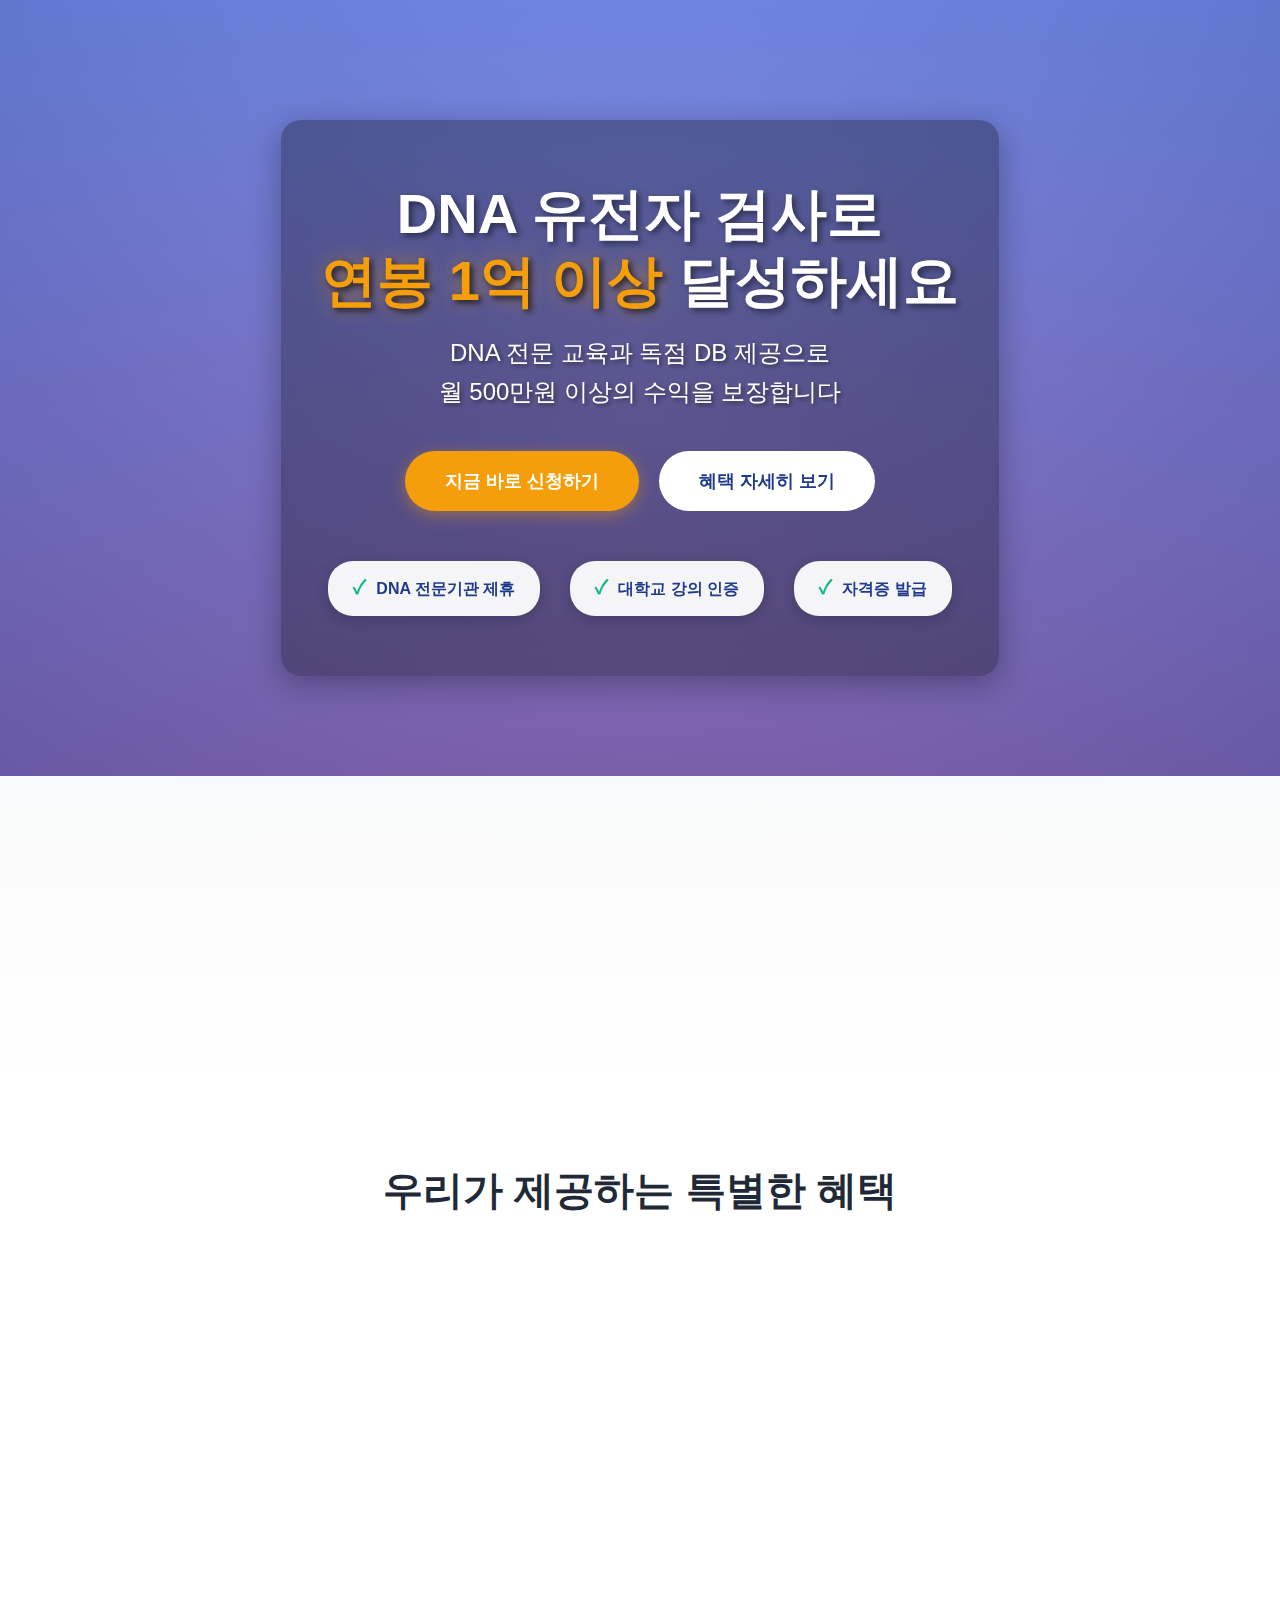
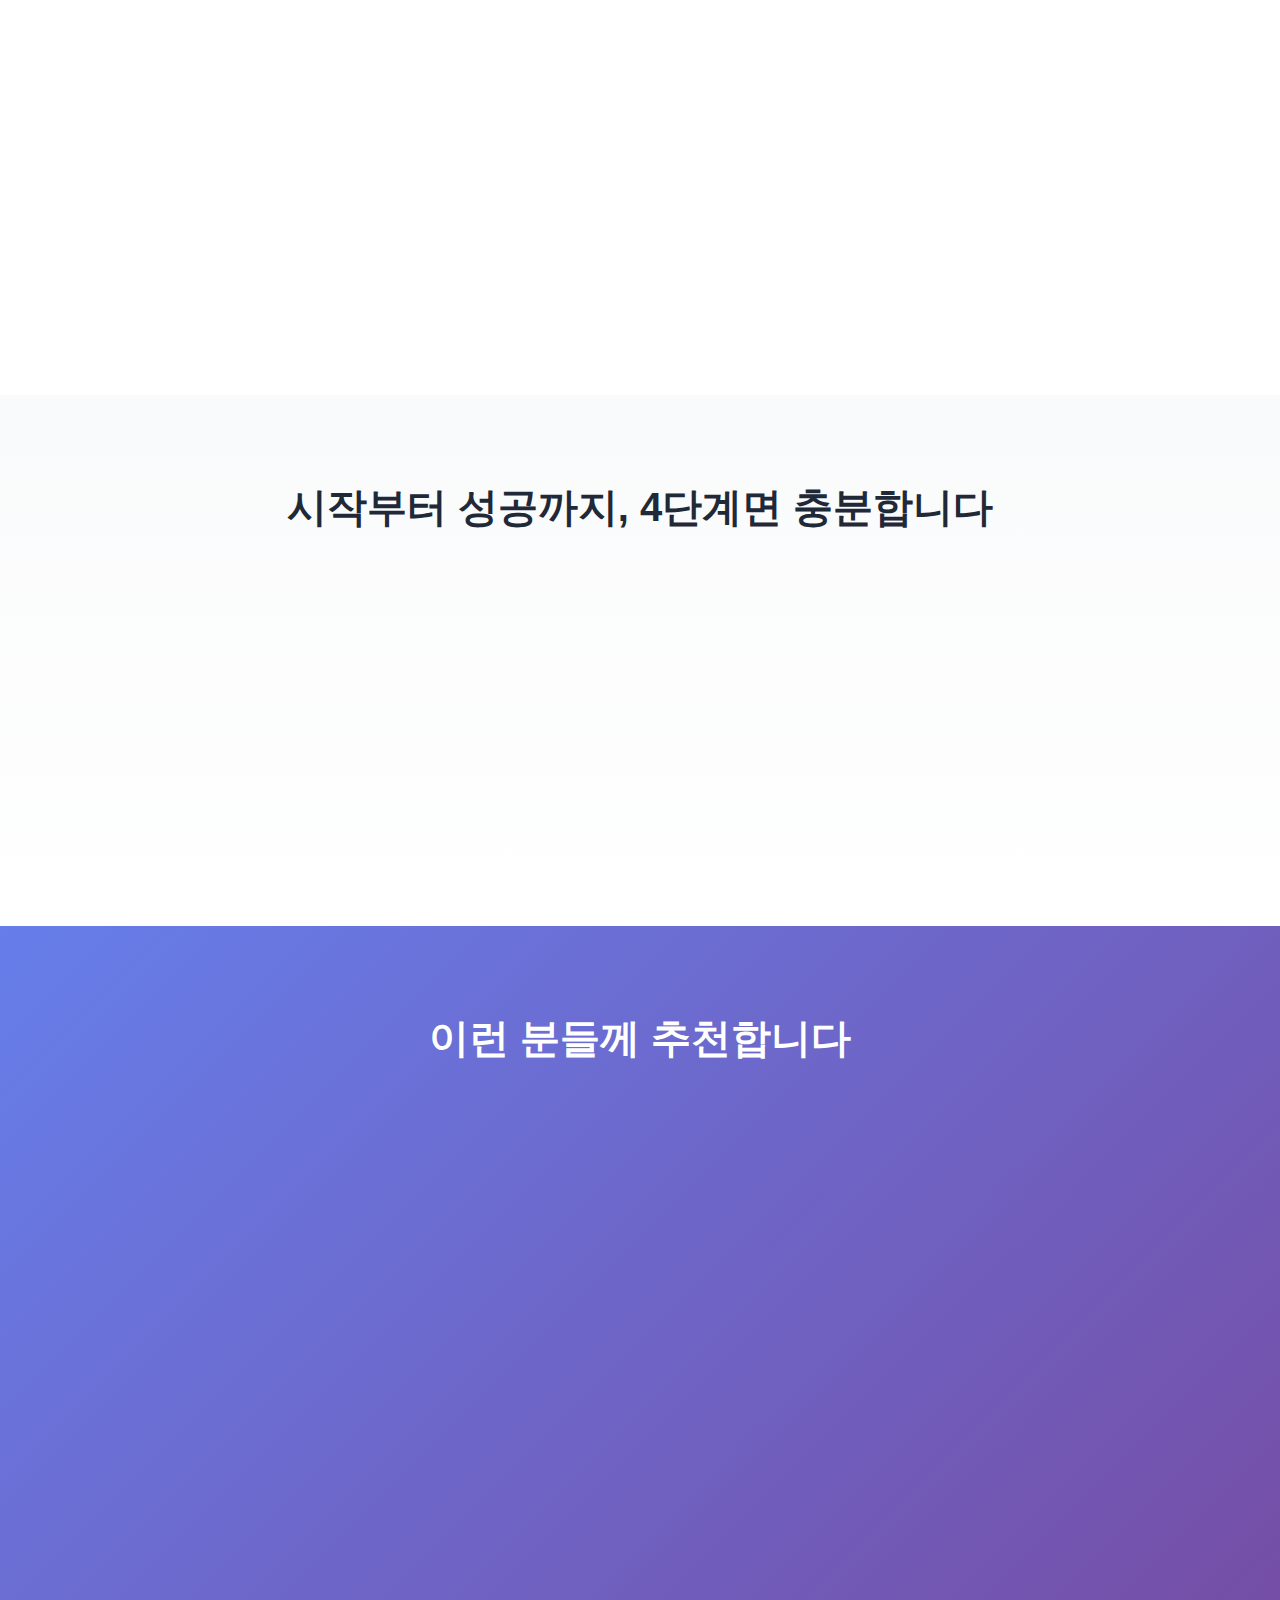
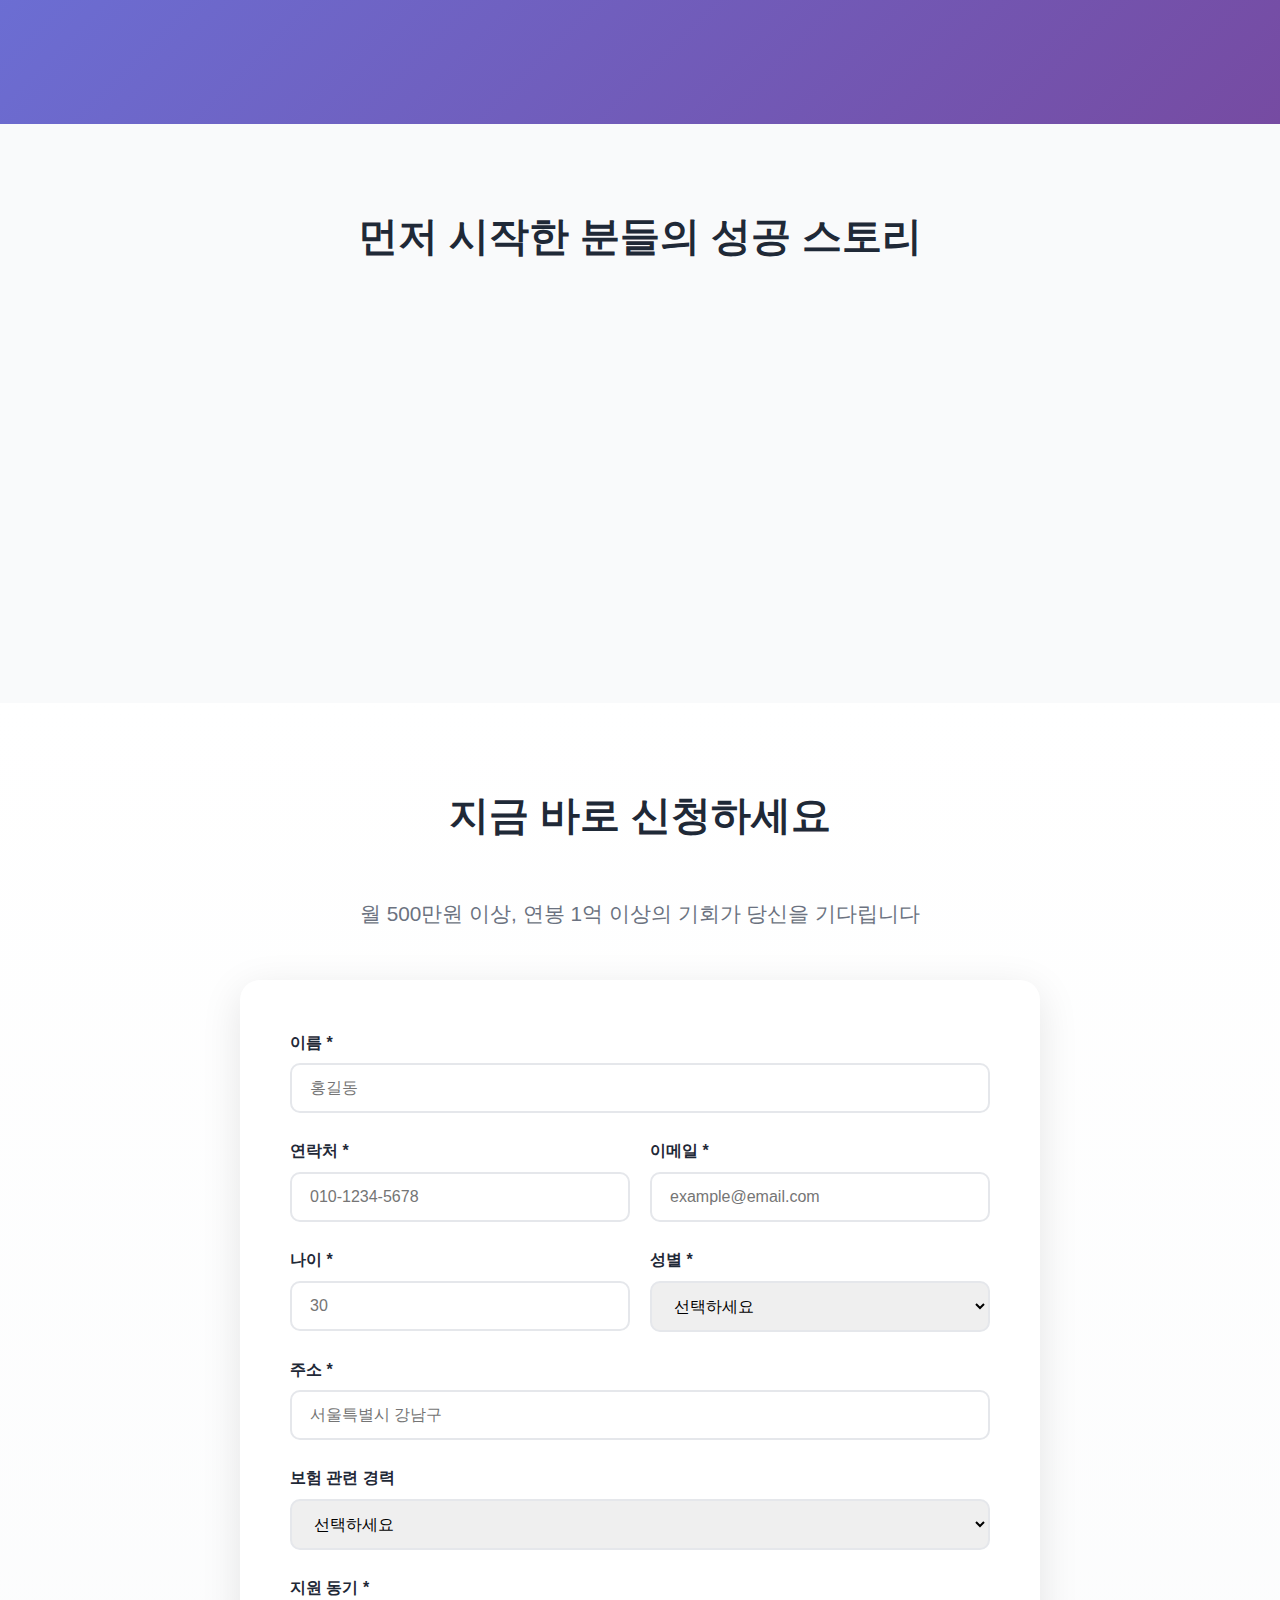
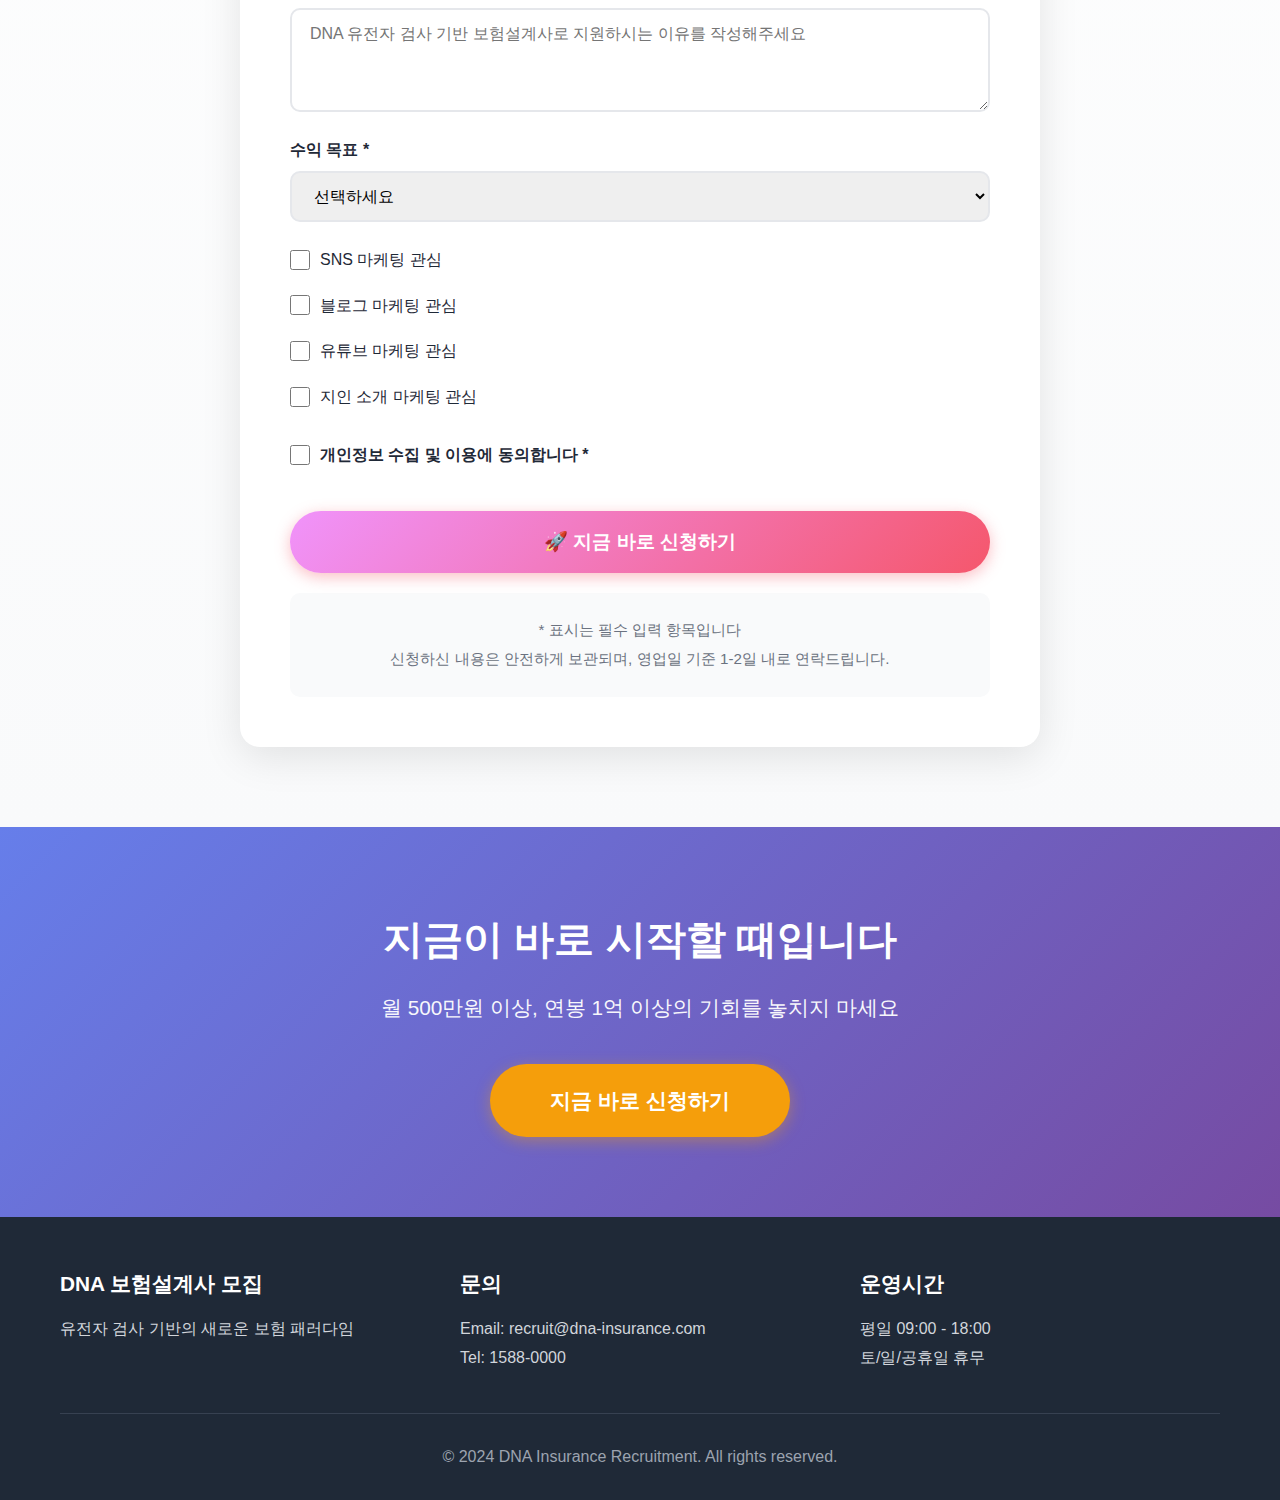
<file: index.html>
<!DOCTYPE html>
<html lang="ko">
<head>
    <meta charset="UTF-8">
    <meta name="viewport" content="width=device-width, initial-scale=1.0">
    <title>DNA 유전자 검사 기반 보험설계사 모집 - 월 500만원 이상 수익 가능</title>
    <link rel="stylesheet" href="styles.css">
</head>
<body>
    <!-- Hero Section -->
    <section class="hero">
        <div class="container">
            <div class="hero-content">
                <h1 class="hero-title">
                    DNA 유전자 검사로<br>
                    <span class="highlight">연봉 1억 이상</span> 달성하세요
                </h1>
                <p class="hero-subtitle">
                    DNA 전문 교육과 독점 DB 제공으로<br>
                    월 500만원 이상의 수익을 보장합니다
                </p>
                <div class="cta-buttons">
                    <a href="#apply" class="btn btn-primary">지금 바로 신청하기</a>
                    <a href="#benefits" class="btn btn-secondary">혜택 자세히 보기</a>
                </div>
                <div class="trust-badges">
                    <div class="badge">
                        <span class="badge-icon">✓</span>
                        <span>DNA 전문기관 제휴</span>
                    </div>
                    <div class="badge">
                        <span class="badge-icon">✓</span>
                        <span>대학교 강의 인증</span>
                    </div>
                    <div class="badge">
                        <span class="badge-icon">✓</span>
                        <span>자격증 발급</span>
                    </div>
                </div>
            </div>
        </div>
    </section>

    <!-- Income Highlight Section -->
    <section class="income-section">
        <div class="container">
            <div class="income-cards">
                <div class="income-card">
                    <div class="income-number">월 500만원+</div>
                    <div class="income-text">평균 월 수익</div>
                </div>
                <div class="income-card highlight-card">
                    <div class="income-number">연봉 1억+</div>
                    <div class="income-text">달성 가능 목표</div>
                </div>
                <div class="income-card">
                    <div class="income-number">100% 무료</div>
                    <div class="income-text">교육 및 마케팅 지원</div>
                </div>
            </div>
        </div>
    </section>

    <!-- Benefits Section -->
    <section id="benefits" class="benefits-section">
        <div class="container">
            <h2 class="section-title">우리가 제공하는 특별한 혜택</h2>
            <div class="benefits-grid">
                <div class="benefit-card">
                    <div class="benefit-icon">🧬</div>
                    <h3>DNA 유전자 검사 DB 제공</h3>
                    <p>독점적인 DNA 유전자 검사 데이터베이스를 통해 고객에게 맞춤형 보험 상품을 제안할 수 있습니다.</p>
                </div>
                <div class="benefit-card">
                    <div class="benefit-icon">🎓</div>
                    <h3>전문 교육 및 자격증</h3>
                    <p>DNA 전문 기관과 대학교 강의를 통한 체계적인 교육으로 전문 자격증을 발급받습니다.</p>
                </div>
                <div class="benefit-card">
                    <div class="benefit-icon">📱</div>
                    <h3>온라인 마케팅 교육</h3>
                    <p>SNS, 블로그, 광고 등 최신 온라인 마케팅 기법을 100% 무료로 교육받습니다.</p>
                </div>
                <div class="benefit-card">
                    <div class="benefit-icon">💼</div>
                    <h3>운영 시스템 지원</h3>
                    <p>고객 관리, 계약 관리, 수익 분석 등 모든 운영 시스템을 무료로 제공합니다.</p>
                </div>
                <div class="benefit-card">
                    <div class="benefit-icon">📈</div>
                    <h3>지속적인 수익 모델</h3>
                    <p>한 번의 계약으로 지속적인 수수료 수익이 발생하는 안정적인 비즈니스 모델입니다.</p>
                </div>
                <div class="benefit-card">
                    <div class="benefit-icon">🤝</div>
                    <h3>1:1 멘토링 지원</h3>
                    <p>경험 많은 선배 설계사의 1:1 멘토링으로 빠른 성공을 보장합니다.</p>
                </div>
            </div>
        </div>
    </section>

    <!-- Process Section -->
    <section class="process-section">
        <div class="container">
            <h2 class="section-title">시작부터 성공까지, 4단계면 충분합니다</h2>
            <div class="process-timeline">
                <div class="process-step">
                    <div class="step-number">1</div>
                    <h3>지원서 제출</h3>
                    <p>간단한 정보 입력으로 지원 완료</p>
                </div>
                <div class="process-step">
                    <div class="step-number">2</div>
                    <h3>교육 프로그램</h3>
                    <p>DNA 전문 교육 및 자격증 취득</p>
                </div>
                <div class="process-step">
                    <div class="step-number">3</div>
                    <h3>마케팅 실전</h3>
                    <p>온라인 마케팅 실전 교육</p>
                </div>
                <div class="process-step">
                    <div class="step-number">4</div>
                    <h3>수익 창출</h3>
                    <p>월 500만원 이상 수익 달성</p>
                </div>
            </div>
        </div>
    </section>

    <!-- Target Section -->
    <section class="target-section">
        <div class="container">
            <h2 class="section-title">이런 분들께 추천합니다</h2>
            <div class="target-grid">
                <div class="target-card">
                    <div class="target-icon">💰</div>
                    <h3>월 500만원 이상<br>벌고 싶은 분</h3>
                </div>
                <div class="target-card">
                    <div class="target-icon">🎯</div>
                    <h3>연봉 1억 이상<br>달성하고 싶은 분</h3>
                </div>
                <div class="target-card">
                    <div class="target-icon">🚀</div>
                    <h3>새로운 커리어를<br>시작하고 싶은 분</h3>
                </div>
                <div class="target-card">
                    <div class="target-icon">⏰</div>
                    <h3>시간과 장소에<br>구애받지 않는 분</h3>
                </div>
                <div class="target-card">
                    <div class="target-icon">🔍</div>
                    <h3>더이상 만날 고객이<br>없는 분</h3>
                </div>
                <div class="target-card">
                    <div class="target-icon">🚫</div>
                    <h3>가족 지인에게<br>영업하고 싶지 않은 분</h3>
                </div>
            </div>
        </div>
    </section>

    <!-- Testimonials Section -->
    <section class="testimonials-section">
        <div class="container">
            <h2 class="section-title">먼저 시작한 분들의 성공 스토리</h2>
            <div class="testimonials-grid">
                <div class="testimonial-card">
                    <div class="stars">★★★★★</div>
                    <p class="testimonial-text">"3개월 만에 월 600만원 수익 달성! DNA 유전자 검사 DB 덕분에 고객 신뢰도가 엄청 높아졌어요."</p>
                    <div class="testimonial-author">
                        <strong>김○○</strong> · 서울 강남구 · 6개월차
                    </div>
                </div>
                <div class="testimonial-card">
                    <div class="stars">★★★★★</div>
                    <p class="testimonial-text">"처음엔 불안했지만 체계적인 교육과 마케팅 지원으로 첫 달부터 400만원 벌었습니다. 연봉 1억 목표가 현실이 되고 있어요!"</p>
                    <div class="testimonial-author">
                        <strong>이○○</strong> · 경기 분당구 · 1년차
                    </div>
                </div>
                <div class="testimonial-card">
                    <div class="stars">★★★★★</div>
                    <p class="testimonial-text">"온라인 마케팅 교육이 정말 실전적이에요. SNS로만 월 500만원 넘게 벌고 있습니다."</p>
                    <div class="testimonial-author">
                        <strong>박○○</strong> · 부산 해운대구 · 8개월차
                    </div>
                </div>
            </div>
        </div>
    </section>

    <!-- Application Form Section -->
    <section id="apply" class="application-section">
        <div class="container">
            <div class="application-header">
                <h2 class="section-title">지금 바로 신청하세요</h2>
                <p class="application-subtitle">월 500만원 이상, 연봉 1억 이상의 기회가 당신을 기다립니다</p>
            </div>
            
            <div class="form-container">
                <form id="applicationForm" class="application-form">
                    <div class="form-group">
                        <label for="name">이름 *</label>
                        <input type="text" id="name" name="name" required placeholder="홍길동">
                    </div>

                    <div class="form-row">
                        <div class="form-group">
                            <label for="phone">연락처 *</label>
                            <input type="tel" id="phone" name="phone" required placeholder="010-1234-5678">
                        </div>
                        <div class="form-group">
                            <label for="email">이메일 *</label>
                            <input type="email" id="email" name="email" required placeholder="example@email.com">
                        </div>
                    </div>

                    <div class="form-row">
                        <div class="form-group">
                            <label for="age">나이 *</label>
                            <input type="number" id="age" name="age" required placeholder="30">
                        </div>
                        <div class="form-group">
                            <label for="gender">성별 *</label>
                            <select id="gender" name="gender" required>
                                <option value="">선택하세요</option>
                                <option value="남성">남성</option>
                                <option value="여성">여성</option>
                            </select>
                        </div>
                    </div>

                    <div class="form-group">
                        <label for="address">주소 *</label>
                        <input type="text" id="address" name="address" required placeholder="서울특별시 강남구">
                    </div>

                    <div class="form-group">
                        <label for="experience">보험 관련 경력</label>
                        <select id="experience" name="experience">
                            <option value="">선택하세요</option>
                            <option value="없음">없음</option>
                            <option value="1년 미만">1년 미만</option>
                            <option value="1-3년">1-3년</option>
                            <option value="3-5년">3-5년</option>
                            <option value="5년 이상">5년 이상</option>
                        </select>
                    </div>

                    <div class="form-group">
                        <label for="motivation">지원 동기 *</label>
                        <textarea id="motivation" name="motivation" required rows="4" placeholder="DNA 유전자 검사 기반 보험설계사로 지원하시는 이유를 작성해주세요"></textarea>
                    </div>

                    <div class="form-group">
                        <label for="income_goal">수익 목표 *</label>
                        <select id="income_goal" name="income_goal" required>
                            <option value="">선택하세요</option>
                            <option value="월 300-500만원">월 300-500만원</option>
                            <option value="월 500-700만원">월 500-700만원</option>
                            <option value="월 700-1000만원">월 700-1000만원</option>
                            <option value="월 1000만원 이상">월 1000만원 이상</option>
                        </select>
                    </div>

                    <div class="form-group checkbox-group">
                        <label>
                            <input type="checkbox" name="marketing_channel" value="SNS"> SNS 마케팅 관심
                        </label>
                        <label>
                            <input type="checkbox" name="marketing_channel" value="블로그"> 블로그 마케팅 관심
                        </label>
                        <label>
                            <input type="checkbox" name="marketing_channel" value="유튜브"> 유튜브 마케팅 관심
                        </label>
                        <label>
                            <input type="checkbox" name="marketing_channel" value="지인소개"> 지인 소개 마케팅 관심
                        </label>
                    </div>

                    <div class="form-group">
                        <label class="checkbox-label">
                            <input type="checkbox" id="privacy" required>
                            <span>개인정보 수집 및 이용에 동의합니다 *</span>
                        </label>
                    </div>

                    <button type="submit" class="btn btn-submit">
                        🚀 지금 바로 신청하기
                    </button>
                </form>

                <div class="form-notice">
                    <p>* 표시는 필수 입력 항목입니다</p>
                    <p>신청하신 내용은 안전하게 보관되며, 영업일 기준 1-2일 내로 연락드립니다.</p>
                </div>
            </div>
        </div>
    </section>

    <!-- Final CTA Section -->
    <section class="final-cta">
        <div class="container">
            <h2>지금이 바로 시작할 때입니다</h2>
            <p>월 500만원 이상, 연봉 1억 이상의 기회를 놓치지 마세요</p>
            <a href="#apply" class="btn btn-large">지금 바로 신청하기</a>
        </div>
    </section>

    <!-- Footer -->
    <footer class="footer">
        <div class="container">
            <div class="footer-content">
                <div class="footer-section">
                    <h4>DNA 보험설계사 모집</h4>
                    <p>유전자 검사 기반의 새로운 보험 패러다임</p>
                </div>
                <div class="footer-section">
                    <h4>문의</h4>
                    <p>Email: recruit@dna-insurance.com</p>
                    <p>Tel: 1588-0000</p>
                </div>
                <div class="footer-section">
                    <h4>운영시간</h4>
                    <p>평일 09:00 - 18:00</p>
                    <p>토/일/공휴일 휴무</p>
                </div>
            </div>
            <div class="footer-bottom">
                <p>&copy; 2024 DNA Insurance Recruitment. All rights reserved.</p>
            </div>
        </div>
    </footer>

    <script src="script.js"></script>
</body>
</html>
</file>
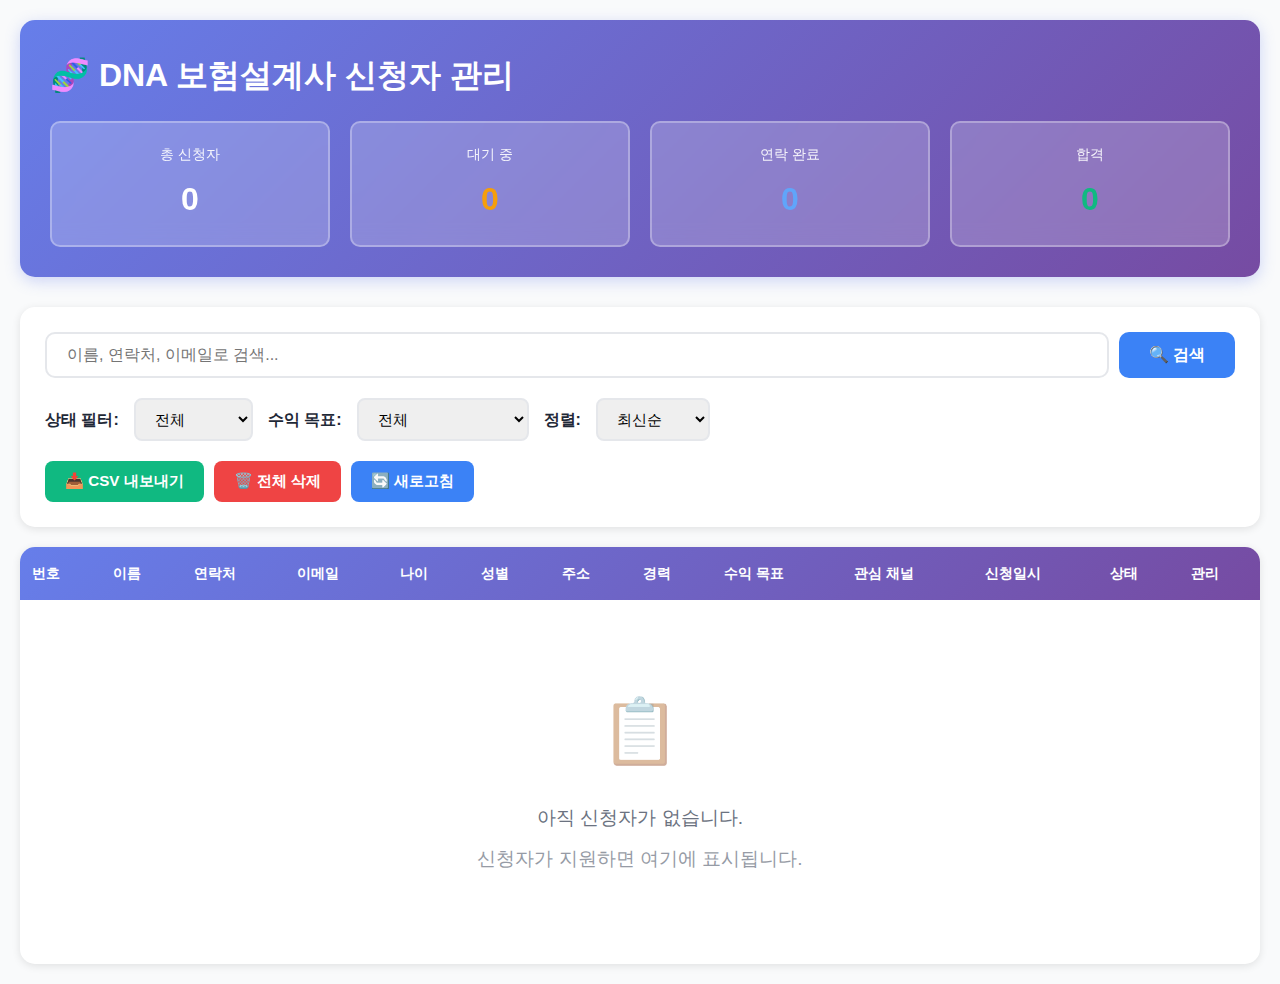
<file: admin.html>
<!DOCTYPE html>
<html lang="ko">
<head>
    <meta charset="UTF-8">
    <meta name="viewport" content="width=device-width, initial-scale=1.0">
    <title>신청자 관리 시스템 - DNA 보험설계사 모집</title>
    <link rel="stylesheet" href="admin-styles.css">
</head>
<body>
    <div class="admin-container">
        <!-- Header -->
        <header class="admin-header">
            <div class="header-content">
                <h1>🧬 DNA 보험설계사 신청자 관리</h1>
                <div class="header-stats">
                    <div class="stat-box">
                        <span class="stat-label">총 신청자</span>
                        <span class="stat-value" id="totalApplicants">0</span>
                    </div>
                    <div class="stat-box">
                        <span class="stat-label">대기 중</span>
                        <span class="stat-value pending" id="pendingCount">0</span>
                    </div>
                    <div class="stat-box">
                        <span class="stat-label">연락 완료</span>
                        <span class="stat-value contacted" id="contactedCount">0</span>
                    </div>
                    <div class="stat-box">
                        <span class="stat-label">합격</span>
                        <span class="stat-value approved" id="approvedCount">0</span>
                    </div>
                </div>
            </div>
        </header>

        <!-- Controls Section -->
        <div class="controls-section">
            <div class="search-bar">
                <input type="text" id="searchInput" placeholder="이름, 연락처, 이메일로 검색..." class="search-input">
                <button class="btn-search" onclick="searchApplications()">🔍 검색</button>
            </div>
            
            <div class="filter-section">
                <label for="statusFilter">상태 필터:</label>
                <select id="statusFilter" onchange="filterApplications()">
                    <option value="all">전체</option>
                    <option value="pending">대기 중</option>
                    <option value="contacted">연락 완료</option>
                    <option value="approved">합격</option>
                    <option value="rejected">불합격</option>
                </select>

                <label for="incomeFilter">수익 목표:</label>
                <select id="incomeFilter" onchange="filterApplications()">
                    <option value="all">전체</option>
                    <option value="월 300-500만원">월 300-500만원</option>
                    <option value="월 500-700만원">월 500-700만원</option>
                    <option value="월 700-1000만원">월 700-1000만원</option>
                    <option value="월 1000만원 이상">월 1000만원 이상</option>
                </select>

                <label for="sortBy">정렬:</label>
                <select id="sortBy" onchange="sortApplications()">
                    <option value="newest">최신순</option>
                    <option value="oldest">오래된순</option>
                    <option value="name">이름순</option>
                </select>
            </div>

            <div class="action-buttons">
                <button class="btn-action btn-export" onclick="exportToCSV()">📥 CSV 내보내기</button>
                <button class="btn-action btn-delete-all" onclick="confirmDeleteAll()">🗑️ 전체 삭제</button>
                <button class="btn-action btn-refresh" onclick="loadApplications()">🔄 새로고침</button>
            </div>
        </div>

        <!-- Applications Table -->
        <div class="table-container">
            <table class="applications-table" id="applicationsTable">
                <thead>
                    <tr>
                        <th>번호</th>
                        <th>이름</th>
                        <th>연락처</th>
                        <th>이메일</th>
                        <th>나이</th>
                        <th>성별</th>
                        <th>주소</th>
                        <th>경력</th>
                        <th>수익 목표</th>
                        <th>관심 채널</th>
                        <th>신청일시</th>
                        <th>상태</th>
                        <th>관리</th>
                    </tr>
                </thead>
                <tbody id="applicationsBody">
                    <!-- Applications will be loaded here -->
                </tbody>
            </table>
            
            <div id="noData" class="no-data" style="display: none;">
                <div class="no-data-icon">📋</div>
                <p>아직 신청자가 없습니다.</p>
                <p class="no-data-sub">신청자가 지원하면 여기에 표시됩니다.</p>
            </div>
        </div>
    </div>

    <!-- Detail Modal -->
    <div id="detailModal" class="modal">
        <div class="modal-content detail-modal">
            <span class="close-modal" onclick="closeDetailModal()">&times;</span>
            <h2>📋 신청자 상세 정보</h2>
            <div id="detailContent"></div>
            <div class="modal-actions">
                <button class="btn-modal btn-close" onclick="closeDetailModal()">닫기</button>
            </div>
        </div>
    </div>

    <!-- Status Update Modal -->
    <div id="statusModal" class="modal">
        <div class="modal-content status-modal">
            <span class="close-modal" onclick="closeStatusModal()">&times;</span>
            <h2>상태 변경</h2>
            <div class="status-form">
                <label for="newStatus">새로운 상태:</label>
                <select id="newStatus" class="status-select">
                    <option value="pending">대기 중</option>
                    <option value="contacted">연락 완료</option>
                    <option value="approved">합격</option>
                    <option value="rejected">불합격</option>
                </select>
                
                <label for="statusNote">메모 (선택사항):</label>
                <textarea id="statusNote" rows="4" placeholder="상태 변경 사유나 메모를 입력하세요..."></textarea>
                
                <div class="modal-buttons">
                    <button class="btn-modal btn-save" onclick="updateStatus()">저장</button>
                    <button class="btn-modal btn-cancel" onclick="closeStatusModal()">취소</button>
                </div>
            </div>
        </div>
    </div>

    <script src="admin-script.js"></script>
</body>
</html>
</file>
<file: admin-styles.css>
/* Admin Panel Styles */
* {
    margin: 0;
    padding: 0;
    box-sizing: border-box;
}

:root {
    --primary-color: #1e3a8a;
    --secondary-color: #3b82f6;
    --accent-color: #f59e0b;
    --success-color: #10b981;
    --danger-color: #ef4444;
    --warning-color: #f59e0b;
    --text-dark: #1f2937;
    --text-light: #6b7280;
    --bg-light: #f9fafb;
    --bg-dark: #111827;
    --white: #ffffff;
    --border-color: #e5e7eb;
}

body {
    font-family: 'Segoe UI', 'Malgun Gothic', -apple-system, BlinkMacSystemFont, sans-serif;
    background-color: var(--bg-light);
    color: var(--text-dark);
    line-height: 1.6;
}

.admin-container {
    max-width: 1600px;
    margin: 0 auto;
    padding: 20px;
}

/* Header */
.admin-header {
    background: linear-gradient(135deg, #667eea 0%, #764ba2 100%);
    color: var(--white);
    padding: 30px;
    border-radius: 15px;
    margin-bottom: 30px;
    box-shadow: 0 4px 15px rgba(102, 126, 234, 0.3);
}

.header-content h1 {
    font-size: 2rem;
    margin-bottom: 20px;
}

.header-stats {
    display: grid;
    grid-template-columns: repeat(auto-fit, minmax(200px, 1fr));
    gap: 20px;
}

.stat-box {
    background: rgba(255, 255, 255, 0.2);
    backdrop-filter: blur(10px);
    padding: 20px;
    border-radius: 10px;
    display: flex;
    flex-direction: column;
    align-items: center;
    border: 2px solid rgba(255, 255, 255, 0.3);
}

.stat-label {
    font-size: 0.9rem;
    opacity: 0.9;
    margin-bottom: 8px;
}

.stat-value {
    font-size: 2rem;
    font-weight: 700;
}

.stat-value.pending {
    color: var(--warning-color);
}

.stat-value.contacted {
    color: #60a5fa;
}

.stat-value.approved {
    color: var(--success-color);
}

/* Controls Section */
.controls-section {
    background: var(--white);
    padding: 25px;
    border-radius: 15px;
    margin-bottom: 20px;
    box-shadow: 0 2px 8px rgba(0, 0, 0, 0.1);
}

.search-bar {
    display: flex;
    gap: 10px;
    margin-bottom: 20px;
}

.search-input {
    flex: 1;
    padding: 12px 20px;
    border: 2px solid var(--border-color);
    border-radius: 10px;
    font-size: 1rem;
    transition: all 0.3s ease;
}

.search-input:focus {
    outline: none;
    border-color: var(--secondary-color);
    box-shadow: 0 0 0 3px rgba(59, 130, 246, 0.1);
}

.btn-search {
    padding: 12px 30px;
    background-color: var(--secondary-color);
    color: var(--white);
    border: none;
    border-radius: 10px;
    font-size: 1rem;
    font-weight: 600;
    cursor: pointer;
    transition: all 0.3s ease;
}

.btn-search:hover {
    background-color: var(--primary-color);
    transform: translateY(-2px);
}

.filter-section {
    display: flex;
    gap: 15px;
    align-items: center;
    margin-bottom: 20px;
    flex-wrap: wrap;
}

.filter-section label {
    font-weight: 600;
    color: var(--text-dark);
}

.filter-section select {
    padding: 10px 15px;
    border: 2px solid var(--border-color);
    border-radius: 8px;
    font-size: 0.95rem;
    cursor: pointer;
    transition: all 0.3s ease;
}

.filter-section select:focus {
    outline: none;
    border-color: var(--secondary-color);
}

.action-buttons {
    display: flex;
    gap: 10px;
    flex-wrap: wrap;
}

.btn-action {
    padding: 10px 20px;
    border: none;
    border-radius: 8px;
    font-size: 0.95rem;
    font-weight: 600;
    cursor: pointer;
    transition: all 0.3s ease;
}

.btn-export {
    background-color: var(--success-color);
    color: var(--white);
}

.btn-export:hover {
    background-color: #059669;
    transform: translateY(-2px);
}

.btn-delete-all {
    background-color: var(--danger-color);
    color: var(--white);
}

.btn-delete-all:hover {
    background-color: #dc2626;
    transform: translateY(-2px);
}

.btn-refresh {
    background-color: var(--secondary-color);
    color: var(--white);
}

.btn-refresh:hover {
    background-color: var(--primary-color);
    transform: translateY(-2px);
}

/* Table */
.table-container {
    background: var(--white);
    border-radius: 15px;
    box-shadow: 0 2px 8px rgba(0, 0, 0, 0.1);
    overflow: hidden;
}

.applications-table {
    width: 100%;
    border-collapse: collapse;
    overflow-x: auto;
}

.applications-table thead {
    background: linear-gradient(135deg, #667eea 0%, #764ba2 100%);
    color: var(--white);
}

.applications-table th {
    padding: 15px 12px;
    text-align: left;
    font-weight: 600;
    font-size: 0.9rem;
    white-space: nowrap;
}

.applications-table tbody tr {
    border-bottom: 1px solid var(--border-color);
    transition: all 0.2s ease;
}

.applications-table tbody tr:hover {
    background-color: var(--bg-light);
}

.applications-table td {
    padding: 15px 12px;
    font-size: 0.9rem;
}

.status-badge {
    display: inline-block;
    padding: 5px 12px;
    border-radius: 20px;
    font-size: 0.85rem;
    font-weight: 600;
    white-space: nowrap;
}

.status-pending {
    background-color: #fef3c7;
    color: #92400e;
}

.status-contacted {
    background-color: #dbeafe;
    color: #1e40af;
}

.status-approved {
    background-color: #d1fae5;
    color: #065f46;
}

.status-rejected {
    background-color: #fee2e2;
    color: #991b1b;
}

/* Action Buttons in Table */
.table-actions {
    display: flex;
    gap: 8px;
    flex-wrap: nowrap;
}

.btn-table {
    padding: 6px 12px;
    border: none;
    border-radius: 6px;
    font-size: 0.85rem;
    font-weight: 600;
    cursor: pointer;
    transition: all 0.2s ease;
    white-space: nowrap;
}

.btn-view {
    background-color: var(--secondary-color);
    color: var(--white);
}

.btn-view:hover {
    background-color: var(--primary-color);
}

.btn-edit {
    background-color: var(--warning-color);
    color: var(--white);
}

.btn-edit:hover {
    background-color: #d97706;
}

.btn-delete {
    background-color: var(--danger-color);
    color: var(--white);
}

.btn-delete:hover {
    background-color: #dc2626;
}

/* No Data State */
.no-data {
    padding: 80px 20px;
    text-align: center;
    color: var(--text-light);
}

.no-data-icon {
    font-size: 4rem;
    margin-bottom: 20px;
    opacity: 0.5;
}

.no-data p {
    font-size: 1.2rem;
    margin-bottom: 10px;
}

.no-data-sub {
    font-size: 1rem;
    opacity: 0.7;
}

/* Modal Styles */
.modal {
    display: none;
    position: fixed;
    z-index: 1000;
    left: 0;
    top: 0;
    width: 100%;
    height: 100%;
    background-color: rgba(0, 0, 0, 0.6);
    animation: fadeIn 0.3s ease;
}

.modal-content {
    background: var(--white);
    margin: 5% auto;
    padding: 40px;
    border-radius: 20px;
    max-width: 700px;
    max-height: 80vh;
    overflow-y: auto;
    position: relative;
    animation: slideIn 0.3s ease;
    box-shadow: 0 10px 40px rgba(0, 0, 0, 0.3);
}

.close-modal {
    position: absolute;
    right: 20px;
    top: 20px;
    font-size: 2rem;
    font-weight: 700;
    color: var(--text-light);
    cursor: pointer;
    transition: all 0.2s ease;
}

.close-modal:hover {
    color: var(--danger-color);
    transform: scale(1.1);
}

.modal-content h2 {
    margin-bottom: 25px;
    color: var(--text-dark);
    font-size: 1.8rem;
}

/* Detail Modal */
.detail-info {
    display: grid;
    grid-template-columns: 140px 1fr;
    gap: 15px;
    margin-bottom: 15px;
}

.detail-label {
    font-weight: 600;
    color: var(--text-dark);
}

.detail-value {
    color: var(--text-light);
}

.detail-divider {
    border: none;
    border-top: 2px solid var(--border-color);
    margin: 20px 0;
}

/* Status Modal */
.status-form {
    display: flex;
    flex-direction: column;
    gap: 20px;
}

.status-form label {
    font-weight: 600;
    color: var(--text-dark);
}

.status-select {
    padding: 12px 15px;
    border: 2px solid var(--border-color);
    border-radius: 10px;
    font-size: 1rem;
    cursor: pointer;
}

.status-form textarea {
    padding: 12px 15px;
    border: 2px solid var(--border-color);
    border-radius: 10px;
    font-size: 1rem;
    resize: vertical;
    font-family: inherit;
}

/* Modal Buttons */
.modal-actions,
.modal-buttons {
    display: flex;
    gap: 10px;
    justify-content: flex-end;
    margin-top: 30px;
}

.btn-modal {
    padding: 12px 30px;
    border: none;
    border-radius: 10px;
    font-size: 1rem;
    font-weight: 600;
    cursor: pointer;
    transition: all 0.3s ease;
}

.btn-save {
    background-color: var(--success-color);
    color: var(--white);
}

.btn-save:hover {
    background-color: #059669;
    transform: translateY(-2px);
}

.btn-cancel,
.btn-close {
    background-color: var(--text-light);
    color: var(--white);
}

.btn-cancel:hover,
.btn-close:hover {
    background-color: var(--text-dark);
    transform: translateY(-2px);
}

/* Animations */
@keyframes fadeIn {
    from { opacity: 0; }
    to { opacity: 1; }
}

@keyframes slideIn {
    from {
        opacity: 0;
        transform: translateY(-50px);
    }
    to {
        opacity: 1;
        transform: translateY(0);
    }
}

/* Responsive Design */
@media (max-width: 1200px) {
    .applications-table {
        display: block;
        overflow-x: auto;
        white-space: nowrap;
    }
}

@media (max-width: 768px) {
    .admin-container {
        padding: 10px;
    }

    .header-content h1 {
        font-size: 1.5rem;
    }

    .header-stats {
        grid-template-columns: 1fr 1fr;
    }

    .controls-section {
        padding: 15px;
    }

    .search-bar {
        flex-direction: column;
    }

    .filter-section {
        flex-direction: column;
        align-items: stretch;
    }

    .filter-section select {
        width: 100%;
    }

    .action-buttons {
        flex-direction: column;
    }

    .btn-action {
        width: 100%;
    }

    .modal-content {
        margin: 10% 10px;
        padding: 20px;
        max-width: 95%;
    }

    .detail-info {
        grid-template-columns: 1fr;
        gap: 5px;
    }

    .detail-label {
        margin-top: 10px;
    }
}

/* Scrollbar Styles */
::-webkit-scrollbar {
    width: 10px;
    height: 10px;
}

::-webkit-scrollbar-track {
    background: var(--bg-light);
}

::-webkit-scrollbar-thumb {
    background: var(--text-light);
    border-radius: 5px;
}

::-webkit-scrollbar-thumb:hover {
    background: var(--text-dark);
}

/* Loading State */
.loading {
    text-align: center;
    padding: 50px;
    color: var(--text-light);
}

.loading::after {
    content: '...';
    animation: dots 1.5s infinite;
}

@keyframes dots {
    0%, 20% { content: '.'; }
    40% { content: '..'; }
    60%, 100% { content: '...'; }
}
</file>
<file: styles.css>
/* Reset and Base Styles */
* {
    margin: 0;
    padding: 0;
    box-sizing: border-box;
}

:root {
    --primary-color: #1e3a8a;
    --secondary-color: #3b82f6;
    --accent-color: #f59e0b;
    --success-color: #10b981;
    --text-dark: #1f2937;
    --text-light: #6b7280;
    --bg-light: #f9fafb;
    --white: #ffffff;
    --gradient-1: linear-gradient(135deg, #667eea 0%, #764ba2 100%);
    --gradient-2: linear-gradient(135deg, #f093fb 0%, #f5576c 100%);
    --gradient-3: linear-gradient(135deg, #4facfe 0%, #00f2fe 100%);
}

body {
    font-family: 'Segoe UI', 'Malgun Gothic', -apple-system, BlinkMacSystemFont, sans-serif;
    line-height: 1.6;
    color: var(--text-dark);
    background-color: var(--white);
}

.container {
    max-width: 1200px;
    margin: 0 auto;
    padding: 0 20px;
}

/* Hero Section */
.hero {
    background: linear-gradient(rgba(102, 126, 234, 0.85), rgba(118, 75, 162, 0.85)), 
                url('https://www.genspark.ai/api/files/s/tGVBexnp') center/cover no-repeat;
    color: var(--white);
    padding: 120px 0 100px;
    text-align: center;
    position: relative;
    overflow: hidden;
    min-height: 600px;
    display: flex;
    align-items: center;
}

.hero::before {
    content: '';
    position: absolute;
    top: 0;
    left: 0;
    right: 0;
    bottom: 0;
    background: radial-gradient(circle at center, transparent 0%, rgba(30, 58, 138, 0.3) 100%);
    z-index: 0;
}

.hero-content {
    position: relative;
    z-index: 1;
    background: rgba(0, 0, 0, 0.3);
    padding: 60px 40px;
    border-radius: 20px;
    backdrop-filter: blur(10px);
    box-shadow: 0 8px 32px rgba(0, 0, 0, 0.3);
}

.hero-logo {
    margin-bottom: 30px;
    animation: fadeInUp 0.8s ease-out;
}

.logo-image {
    max-width: 250px;
    height: auto;
    filter: drop-shadow(0 4px 8px rgba(0, 0, 0, 0.3));
    transition: transform 0.3s ease;
}

.logo-image:hover {
    transform: scale(1.05);
}

.hero-title {
    font-size: 3.5rem;
    font-weight: 800;
    margin-bottom: 20px;
    line-height: 1.2;
    animation: fadeInUp 0.8s ease-out;
    text-shadow: 3px 3px 6px rgba(0, 0, 0, 0.5);
}

.highlight {
    color: var(--accent-color);
    text-shadow: 3px 3px 6px rgba(0, 0, 0, 0.7), 0 0 20px rgba(245, 158, 11, 0.5);
}

.hero-subtitle {
    font-size: 1.5rem;
    margin-bottom: 40px;
    opacity: 1;
    animation: fadeInUp 0.8s ease-out 0.2s both;
    text-shadow: 2px 2px 4px rgba(0, 0, 0, 0.5);
    font-weight: 500;
}

.cta-buttons {
    display: flex;
    gap: 20px;
    justify-content: center;
    margin-bottom: 50px;
    animation: fadeInUp 0.8s ease-out 0.4s both;
}

.btn {
    display: inline-block;
    padding: 16px 40px;
    font-size: 1.1rem;
    font-weight: 600;
    text-decoration: none;
    border-radius: 50px;
    transition: all 0.3s ease;
    cursor: pointer;
    border: none;
}

.btn-primary {
    background-color: var(--accent-color);
    color: var(--white);
    box-shadow: 0 4px 15px rgba(245, 158, 11, 0.4);
}

.btn-primary:hover {
    background-color: #d97706;
    transform: translateY(-2px);
    box-shadow: 0 6px 20px rgba(245, 158, 11, 0.6);
}

.btn-secondary {
    background-color: var(--white);
    color: var(--primary-color);
}

.btn-secondary:hover {
    background-color: #f3f4f6;
    transform: translateY(-2px);
}

.trust-badges {
    display: flex;
    gap: 30px;
    justify-content: center;
    flex-wrap: wrap;
    animation: fadeInUp 0.8s ease-out 0.6s both;
}

.badge {
    display: flex;
    align-items: center;
    gap: 10px;
    background-color: rgba(255, 255, 255, 0.95);
    color: var(--primary-color);
    padding: 12px 25px;
    border-radius: 25px;
    backdrop-filter: blur(10px);
    box-shadow: 0 4px 15px rgba(0, 0, 0, 0.2);
    font-weight: 600;
}

.badge-icon {
    font-size: 1.2rem;
    color: var(--success-color);
}

/* Income Section */
.income-section {
    padding: 60px 0;
    background: linear-gradient(to bottom, #f9fafb, #ffffff);
}

.income-cards {
    display: grid;
    grid-template-columns: repeat(auto-fit, minmax(280px, 1fr));
    gap: 30px;
    max-width: 1000px;
    margin: 0 auto;
}

.income-card {
    background: var(--white);
    padding: 40px 30px;
    border-radius: 20px;
    text-align: center;
    box-shadow: 0 4px 6px rgba(0, 0, 0, 0.1);
    transition: all 0.3s ease;
}

.income-card:hover {
    transform: translateY(-10px);
    box-shadow: 0 10px 25px rgba(0, 0, 0, 0.15);
}

.highlight-card {
    background: var(--gradient-2);
    color: var(--white);
    transform: scale(1.05);
}

.highlight-card:hover {
    transform: scale(1.08) translateY(-10px);
}

.income-number {
    font-size: 2.5rem;
    font-weight: 800;
    margin-bottom: 10px;
}

.income-text {
    font-size: 1.1rem;
    opacity: 0.9;
}

/* Section Styles */
.section-title {
    font-size: 2.5rem;
    font-weight: 700;
    text-align: center;
    margin-bottom: 50px;
    color: var(--text-dark);
}

/* Benefits Section */
.benefits-section {
    padding: 80px 0;
    background-color: var(--white);
}

.benefits-grid {
    display: grid;
    grid-template-columns: repeat(auto-fit, minmax(320px, 1fr));
    gap: 30px;
}

.benefit-card {
    background: var(--bg-light);
    padding: 40px 30px;
    border-radius: 15px;
    text-align: center;
    transition: all 0.3s ease;
    border: 2px solid transparent;
}

.benefit-card:hover {
    border-color: var(--secondary-color);
    transform: translateY(-5px);
    box-shadow: 0 10px 30px rgba(59, 130, 246, 0.2);
}

.benefit-icon {
    font-size: 3rem;
    margin-bottom: 20px;
}

.benefit-card h3 {
    font-size: 1.5rem;
    margin-bottom: 15px;
    color: var(--text-dark);
}

.benefit-card p {
    color: var(--text-light);
    line-height: 1.8;
}

/* Process Section */
.process-section {
    padding: 80px 0;
    background: linear-gradient(to bottom, #f9fafb, #ffffff);
}

.process-timeline {
    display: grid;
    grid-template-columns: repeat(auto-fit, minmax(250px, 1fr));
    gap: 30px;
    max-width: 1100px;
    margin: 0 auto;
}

.process-step {
    text-align: center;
    position: relative;
    padding: 30px 20px;
}

.step-number {
    width: 80px;
    height: 80px;
    background: var(--gradient-3);
    color: var(--white);
    border-radius: 50%;
    display: flex;
    align-items: center;
    justify-content: center;
    font-size: 2rem;
    font-weight: 700;
    margin: 0 auto 20px;
    box-shadow: 0 4px 15px rgba(79, 172, 254, 0.4);
}

.process-step h3 {
    font-size: 1.4rem;
    margin-bottom: 10px;
    color: var(--text-dark);
}

.process-step p {
    color: var(--text-light);
}

/* Target Section */
.target-section {
    padding: 80px 0;
    background: var(--gradient-1);
    color: var(--white);
}

.target-section .section-title {
    color: var(--white);
}

.target-grid {
    display: grid;
    grid-template-columns: repeat(auto-fit, minmax(250px, 1fr));
    gap: 30px;
    max-width: 1000px;
    margin: 0 auto;
}

.target-card {
    background: rgba(255, 255, 255, 0.15);
    backdrop-filter: blur(10px);
    padding: 40px 30px;
    border-radius: 15px;
    text-align: center;
    border: 2px solid rgba(255, 255, 255, 0.3);
    transition: all 0.3s ease;
}

.target-card:hover {
    background: rgba(255, 255, 255, 0.25);
    transform: translateY(-5px);
}

.target-icon {
    font-size: 3rem;
    margin-bottom: 20px;
}

.target-card h3 {
    font-size: 1.3rem;
    line-height: 1.6;
}

/* Testimonials Section */
.testimonials-section {
    padding: 80px 0;
    background-color: var(--bg-light);
}

.testimonials-grid {
    display: grid;
    grid-template-columns: repeat(auto-fit, minmax(320px, 1fr));
    gap: 30px;
}

.testimonial-card {
    background: var(--white);
    padding: 40px 30px;
    border-radius: 15px;
    box-shadow: 0 4px 6px rgba(0, 0, 0, 0.1);
    transition: all 0.3s ease;
}

.testimonial-card:hover {
    transform: translateY(-5px);
    box-shadow: 0 10px 25px rgba(0, 0, 0, 0.15);
}

.stars {
    color: var(--accent-color);
    font-size: 1.5rem;
    margin-bottom: 15px;
}

.testimonial-text {
    font-size: 1.1rem;
    line-height: 1.8;
    margin-bottom: 20px;
    color: var(--text-dark);
    font-style: italic;
}

.testimonial-author {
    color: var(--text-light);
    font-size: 0.95rem;
}

.testimonial-author strong {
    color: var(--text-dark);
}

/* Application Section */
.application-section {
    padding: 80px 0;
    background: linear-gradient(to bottom, #ffffff, #f9fafb);
}

.application-header {
    text-align: center;
    margin-bottom: 50px;
}

.application-subtitle {
    font-size: 1.3rem;
    color: var(--text-light);
    margin-top: 10px;
}

.form-container {
    max-width: 800px;
    margin: 0 auto;
    background: var(--white);
    padding: 50px;
    border-radius: 20px;
    box-shadow: 0 10px 40px rgba(0, 0, 0, 0.1);
}

.application-form {
    display: flex;
    flex-direction: column;
    gap: 25px;
}

.form-row {
    display: grid;
    grid-template-columns: 1fr 1fr;
    gap: 20px;
}

.form-group {
    display: flex;
    flex-direction: column;
}

.form-group label {
    font-weight: 600;
    margin-bottom: 8px;
    color: var(--text-dark);
    font-size: 1rem;
}

.form-group input,
.form-group select,
.form-group textarea {
    padding: 14px 18px;
    border: 2px solid #e5e7eb;
    border-radius: 10px;
    font-size: 1rem;
    transition: all 0.3s ease;
    font-family: inherit;
}

.form-group input:focus,
.form-group select:focus,
.form-group textarea:focus {
    outline: none;
    border-color: var(--secondary-color);
    box-shadow: 0 0 0 3px rgba(59, 130, 246, 0.1);
}

.form-group textarea {
    resize: vertical;
    min-height: 100px;
}

.checkbox-group {
    display: flex;
    flex-direction: column;
    gap: 12px;
}

.checkbox-group label {
    display: flex;
    align-items: center;
    gap: 10px;
    font-weight: 400;
}

.checkbox-group input[type="checkbox"] {
    width: 20px;
    height: 20px;
    cursor: pointer;
}

.checkbox-label {
    display: flex;
    align-items: center;
    gap: 10px;
    cursor: pointer;
}

.checkbox-label input[type="checkbox"] {
    width: 20px;
    height: 20px;
    cursor: pointer;
}

.btn-submit {
    background: var(--gradient-2);
    color: var(--white);
    padding: 18px 40px;
    font-size: 1.2rem;
    font-weight: 700;
    border: none;
    border-radius: 50px;
    cursor: pointer;
    transition: all 0.3s ease;
    box-shadow: 0 4px 15px rgba(245, 92, 108, 0.4);
    margin-top: 10px;
}

.btn-submit:hover {
    transform: translateY(-3px);
    box-shadow: 0 6px 20px rgba(245, 92, 108, 0.6);
}

.form-notice {
    margin-top: 20px;
    padding: 20px;
    background-color: var(--bg-light);
    border-radius: 10px;
    text-align: center;
}

.form-notice p {
    color: var(--text-light);
    font-size: 0.95rem;
    margin: 5px 0;
}

/* Final CTA Section */
.final-cta {
    padding: 80px 0;
    background: var(--gradient-1);
    color: var(--white);
    text-align: center;
}

.final-cta h2 {
    font-size: 2.5rem;
    margin-bottom: 20px;
}

.final-cta p {
    font-size: 1.3rem;
    margin-bottom: 40px;
    opacity: 0.95;
}

.btn-large {
    padding: 20px 60px;
    font-size: 1.3rem;
    background-color: var(--accent-color);
    color: var(--white);
    text-decoration: none;
    border-radius: 50px;
    display: inline-block;
    font-weight: 700;
    transition: all 0.3s ease;
    box-shadow: 0 4px 15px rgba(245, 158, 11, 0.4);
}

.btn-large:hover {
    background-color: #d97706;
    transform: translateY(-3px);
    box-shadow: 0 6px 20px rgba(245, 158, 11, 0.6);
}

/* Footer */
.footer {
    background-color: #1f2937;
    color: var(--white);
    padding: 50px 0 30px;
}

.footer-content {
    display: grid;
    grid-template-columns: repeat(auto-fit, minmax(250px, 1fr));
    gap: 40px;
    margin-bottom: 40px;
}

.footer-section h4 {
    font-size: 1.3rem;
    margin-bottom: 15px;
}

.footer-section p {
    color: #d1d5db;
    line-height: 1.8;
}

.footer-bottom {
    text-align: center;
    padding-top: 30px;
    border-top: 1px solid #374151;
}

.footer-bottom p {
    color: #9ca3af;
}

/* Animations */
@keyframes fadeInUp {
    from {
        opacity: 0;
        transform: translateY(30px);
    }
    to {
        opacity: 1;
        transform: translateY(0);
    }
}

/* Responsive Design */
@media (max-width: 768px) {
    .hero {
        padding: 80px 0 60px;
        min-height: 500px;
    }

    .hero-content {
        padding: 40px 20px;
    }

    .hero-logo {
        margin-bottom: 20px;
    }

    .logo-image {
        max-width: 180px;
    }

    .hero-title {
        font-size: 2.2rem;
    }

    .hero-subtitle {
        font-size: 1.1rem;
    }

    .cta-buttons {
        flex-direction: column;
    }

    .section-title {
        font-size: 2rem;
    }

    .form-row {
        grid-template-columns: 1fr;
    }

    .form-container {
        padding: 30px 20px;
    }

    .income-cards,
    .benefits-grid,
    .process-timeline,
    .target-grid,
    .testimonials-grid {
        grid-template-columns: 1fr;
    }

    .trust-badges {
        flex-direction: column;
        align-items: center;
    }
}

/* Success Modal */
.modal {
    display: none;
    position: fixed;
    z-index: 1000;
    left: 0;
    top: 0;
    width: 100%;
    height: 100%;
    background-color: rgba(0, 0, 0, 0.6);
    animation: fadeIn 0.3s ease;
}

.modal-content {
    background: var(--white);
    margin: 10% auto;
    padding: 50px;
    border-radius: 20px;
    max-width: 500px;
    text-align: center;
    animation: slideIn 0.3s ease;
    box-shadow: 0 10px 40px rgba(0, 0, 0, 0.3);
}

.modal-icon {
    font-size: 4rem;
    margin-bottom: 20px;
}

.modal-content h2 {
    font-size: 2rem;
    margin-bottom: 15px;
    color: var(--text-dark);
}

.modal-content p {
    font-size: 1.1rem;
    color: var(--text-light);
    margin-bottom: 30px;
}

.modal-button {
    background: var(--secondary-color);
    color: var(--white);
    padding: 14px 40px;
    border: none;
    border-radius: 50px;
    font-size: 1.1rem;
    font-weight: 600;
    cursor: pointer;
    transition: all 0.3s ease;
}

.modal-button:hover {
    background-color: var(--primary-color);
    transform: translateY(-2px);
}

@keyframes fadeIn {
    from { opacity: 0; }
    to { opacity: 1; }
}

@keyframes slideIn {
    from {
        opacity: 0;
        transform: translateY(-50px);
    }
    to {
        opacity: 1;
        transform: translateY(0);
    }
}
</file>
